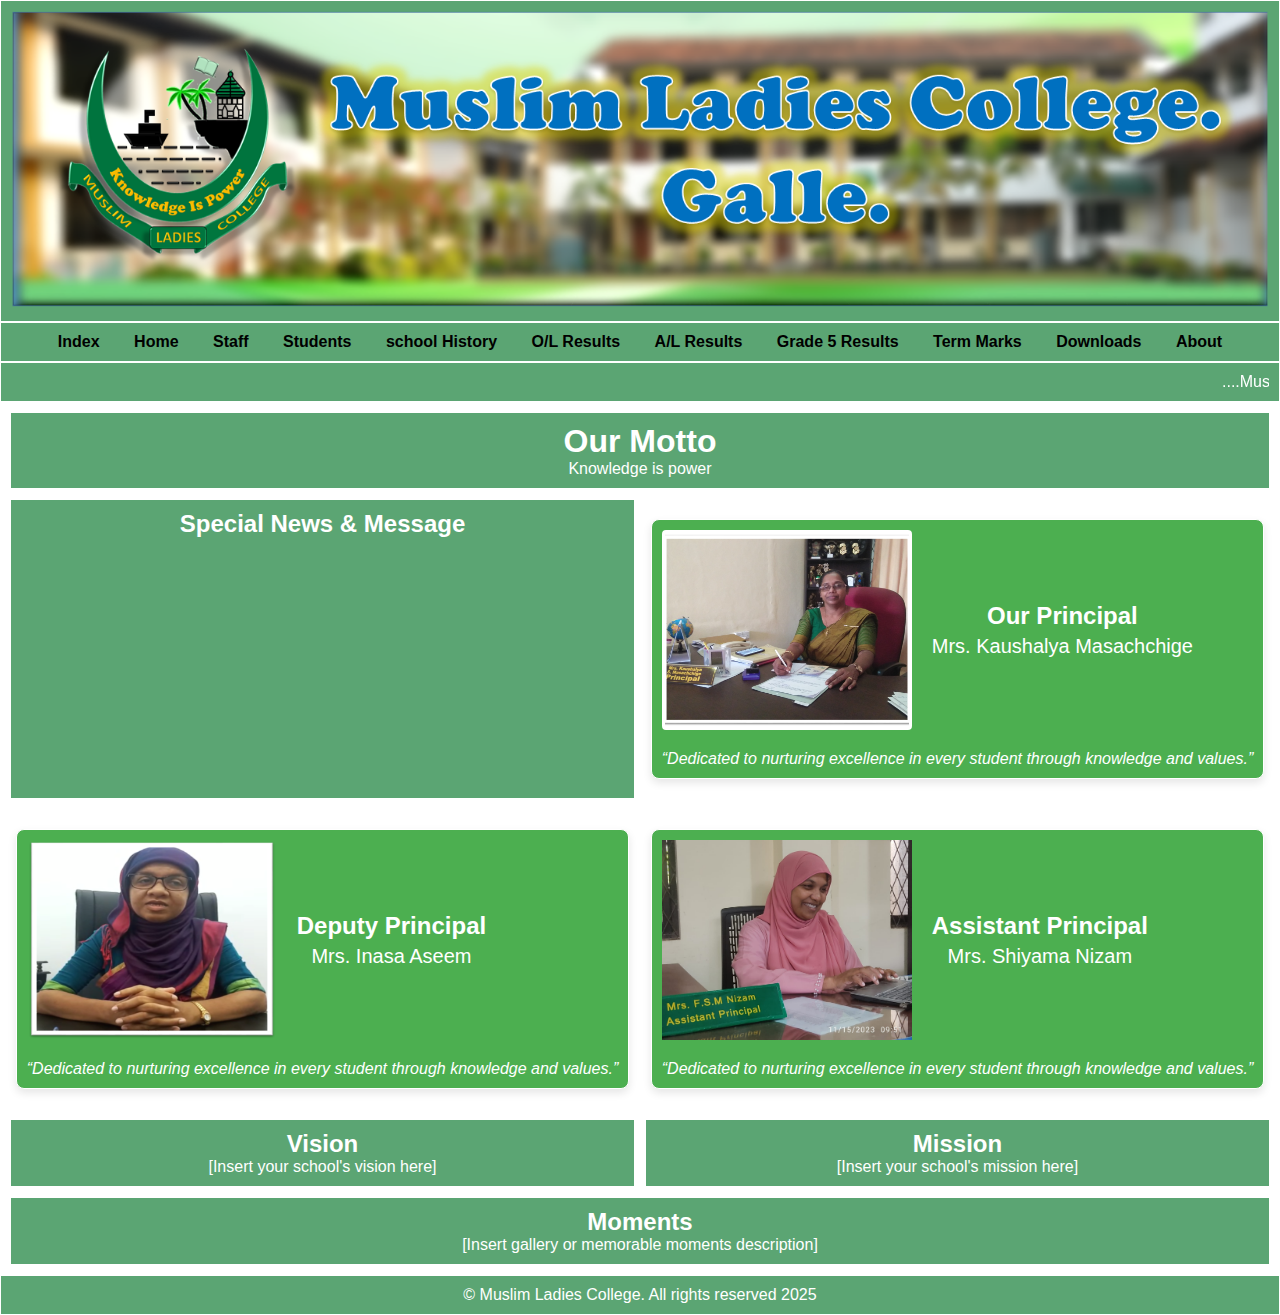
<file: index.html>
<!DOCTYPE html>
<html lang="en">
<head>
  <meta charset="UTF-8">
  <meta name="viewport" content="width=device-width, initial-scale=1.0">
  <title>School Webpage</title>
  <link rel="stylesheet" href="style1.css">
</head>
<body>
  <header class=><img src="school bunner.png" alt="Header Image" style="height:100%; width: 100%;"></header>
   <nav>
    <ul>
        <li><a href="index.html">Index</a></li>
        <li><a href="home.html">Home</a></li>
        <li><a href="Staff.html">Staff</a></li>
        <li><a href="students.html">Students</a></li>
        <li><a href="School History.html">school History</a></li>
        <li><a href="ol-results.html">O/L Results</a></li>
        <li><a href="al-results.html">A/L Results</a></li>
        <li><a href="grade5-results.html">Grade 5 Results</a></li>
        <li><a href="term-marks.html">Term Marks</a></li>
        <li><a href="downloads.html">Downloads</a></li>
        <li><a href="about.html">About</a></li>
    </ul>
</nav>
  <section class="special-message"><marquee>....Muslim Lades College, Galle. - ICT LAB - Our official website is Under construction, it's Coming Soon................</marquee></section>
  <main class="main-content">
    <section class="special-news">
      <h2>Special News & Message</h2>
    </section>
  
    <section class="motto">
      <h1>Our Motto</h1>
      <p>Knowledge is power</p>
    </section>
  
    <section class="principal-card">
        <div class="card-content">
          <img src="Kawshalya.png" alt="Principal Photo" class="principal-photo"style="height:200px; width: 250px;">
          <div class="principal-info">
            <h2>Our Principal</h2>
            <h3>Mrs. Kaushalya Masachchige</h3>
          </div>
        </div>
        <p class="quote">“Dedicated to nurturing excellence in every student through knowledge and values.”</p>
      </section>
      
      <section class="principal-card">
        <div class="card-content">
          <img src="Inasa.png" alt="Deputy Principal Photo" class="Deputy"style="height:200px; width: 250px;">
          <div class="principal-info">
            <h2>Deputy Principal</h2>
            <h3>Mrs. Inasa Aseem</h3>
          </div>
        </div>
        <p class="quote">“Dedicated to nurturing excellence in every student through knowledge and values.”</p>
      </section>
      
      <section class="principal-card">
        <div class="card-content">
          <img src="Shiyama.jpg" alt="Asst Principal Photo" class="Asst"style="height:200px; width: 250px;">
          <div class="principal-info">
            <h2>Assistant Principal</h2>
            <h3>Mrs. Shiyama Nizam</h3>
          </div>
        </div>
        <p class="quote">“Dedicated to nurturing excellence in every student through knowledge and values.”</p>
      </section>
  
    <section class="vision">
      <h2>Vision</h2>
      <p>[Insert your school's vision here]</p>
    </section>
  
    <section class="mission">
      <h2>Mission</h2>
      <p>[Insert your school's mission here]</p>
    </section>
  
    <section class="moments">
      <h2>Moments</h2>
      <p>[Insert gallery or memorable moments description]</p>
    </section>
  </main>
  

  <footer class=>&copy; Muslim Ladies College. All rights reserved 2025</footer>
</body>
</html>
</file>
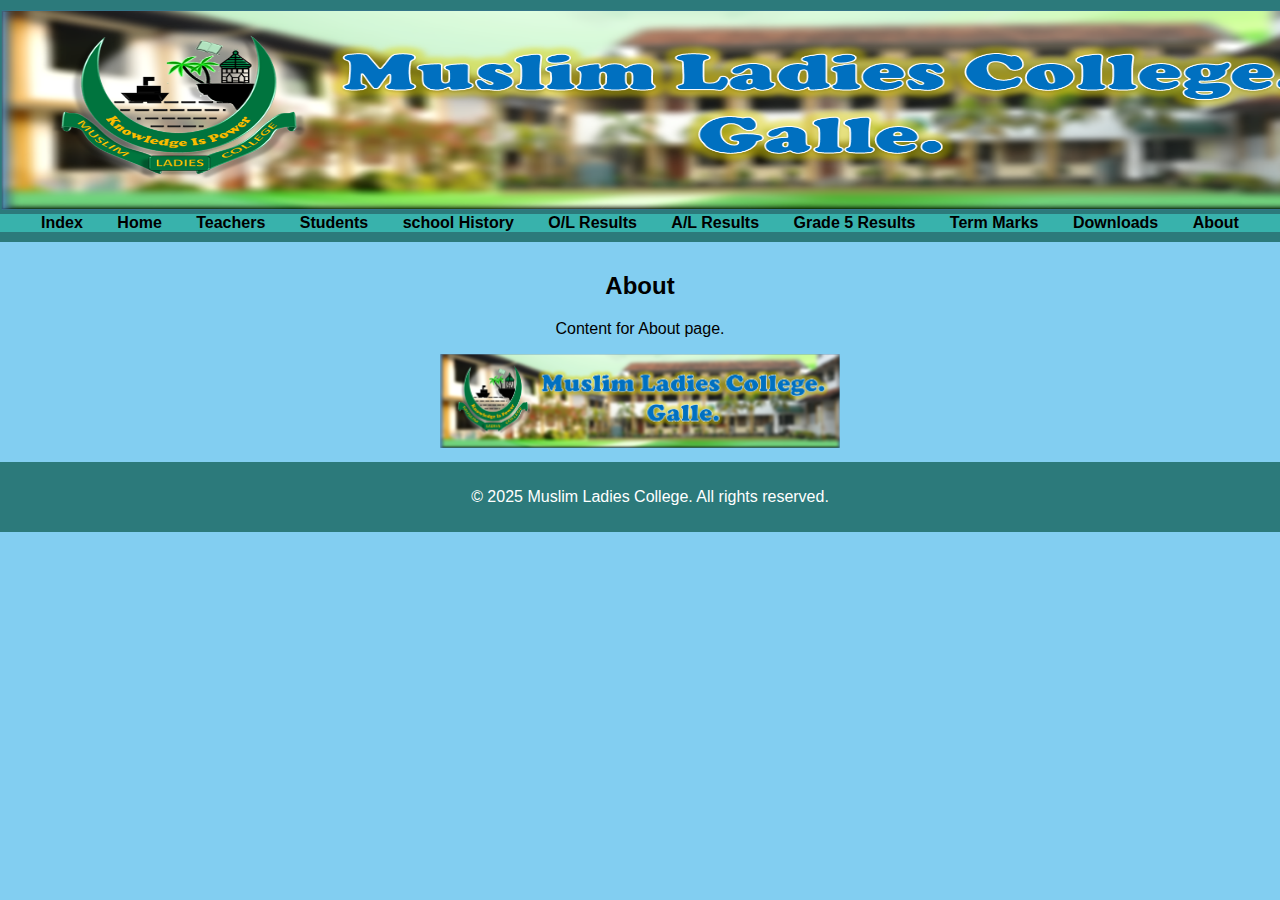
<file: about.html>
<!DOCTYPE html>
<html lang="en">
<head>
    <meta charset="UTF-8">
    <title>Muslim Ladies College - About</title>
    <link rel="stylesheet" href="style.css">
</head>
<body>
<header>
    <img src="school bunner.png" alt="Header Image" style="height: 200px; width: 1350px;">
    <nav>
        <ul>
            <li><a href="index.html">Index</a></li>
            <li><a href="home.html">Home</a></li>
            <li><a href="teachers.html">Teachers</a></li>
            <li><a href="students.html">Students</a></li>
            <li><a href="School History.html">school History</a></li>
            <li><a href="ol-results.html">O/L Results</a></li>
            <li><a href="al-results.html">A/L Results</a></li>
            <li><a href="grade5-results.html">Grade 5 Results</a></li>
            <li><a href="term-marks.html">Term Marks</a></li>
            <li><a href="downloads.html">Downloads</a></li>
            <li><a href="about.html">About</a></li>
        </ul>
    </nav>
</header>
<main>
    <h2>About</h2>
    <p>Content for About page.</p>
    <img src="school bunner.png" alt="School Building" width="400">
</main>
<footer>
    <p>&copy; 2025 Muslim Ladies College. All rights reserved.</p>
</footer>
</body>
</html>
</file>
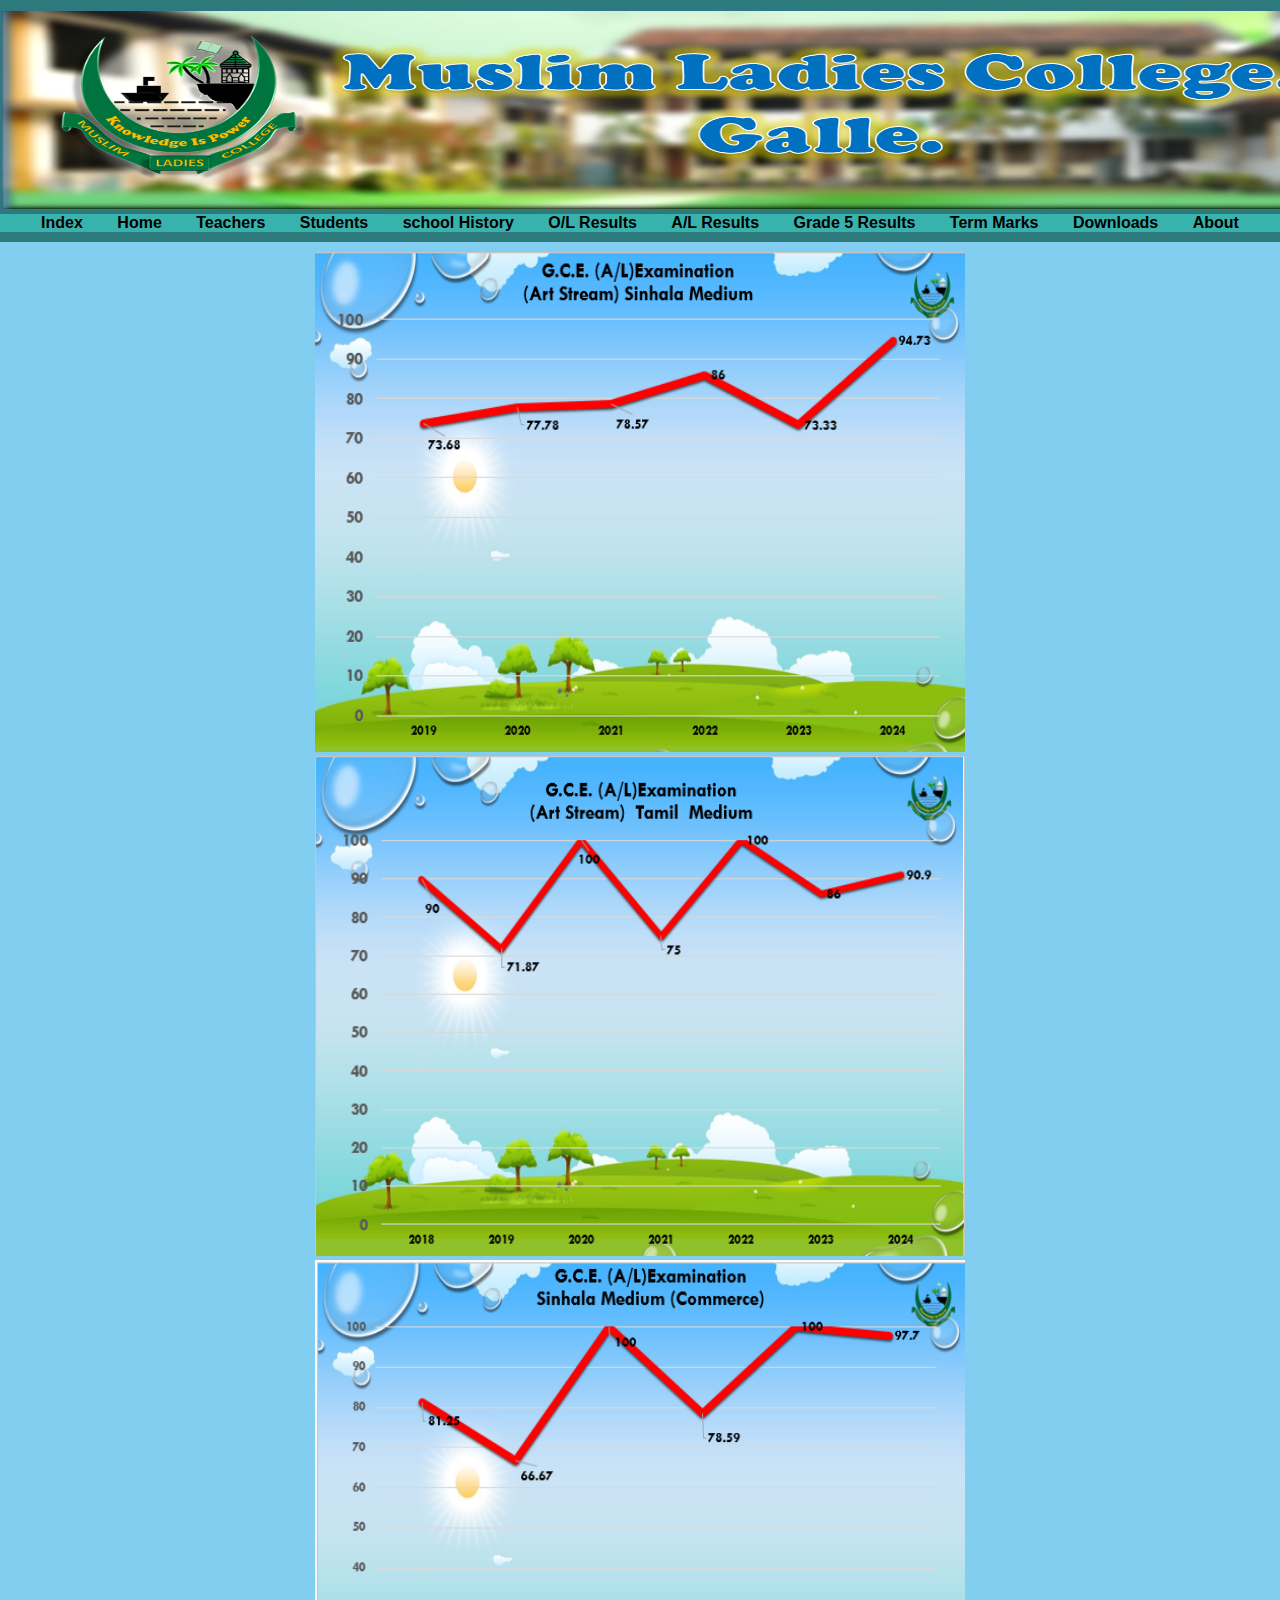
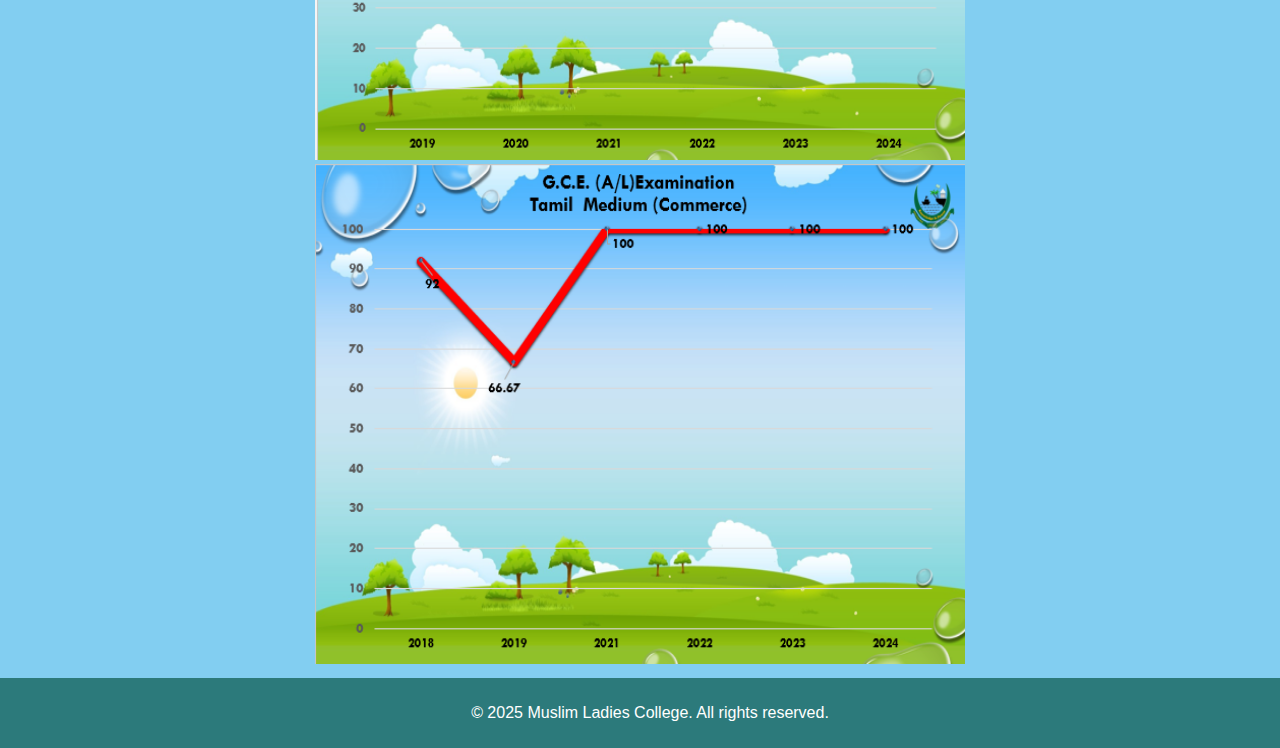
<file: al-results.html>
<!DOCTYPE html>
<html lang="en">
<head>
    <meta charset="UTF-8">
    <title>Muslim Ladies College - Al Results</title>
    <link rel="stylesheet" href="style.css">
</head>
<body>
<header>
    <img src="school bunner.png" alt="Header Image" style="height: 200px; width: 1350px;">
    <nav>
        <ul>
            <li><a href="index.html">Index</a></li>
            <li><a href="home.html">Home</a></li>
            <li><a href="teachers.html">Teachers</a></li>
            <li><a href="students.html">Students</a></li>
            <li><a href="School History.html">school History</a></li>
            <li><a href="ol-results.html">O/L Results</a></li>
            <li><a href="al-results.html">A/L Results</a></li>
            <li><a href="grade5-results.html">Grade 5 Results</a></li>
            <li><a href="term-marks.html">Term Marks</a></li>
            <li><a href="downloads.html">Downloads</a></li>
            <li><a href="about.html">About</a></li>
        </ul>
    </nav>
</header>
<main>
    <img src="Al Sinhala Art 2019 -2024.png" alt="Al SINHALA" style="height: 500px; width: 650px;">
    <img src="Al Tamil Art 2019 -2024.png" alt="Al SINHALA" style="height: 500px; width: 650px;"><br>
    <img src="Al Sinhala Com 2019 -2024.png" alt="Al SINHALA" style="height: 500px; width: 650px;">
    <img src="Al Tamil Com 2019 -2024.png" alt="Al SINHALA" style="height: 500px; width: 650px;">
</main>
<footer>
    <p>&copy; 2025 Muslim Ladies College. All rights reserved.</p>
</footer>
</body>
</html>
</file>
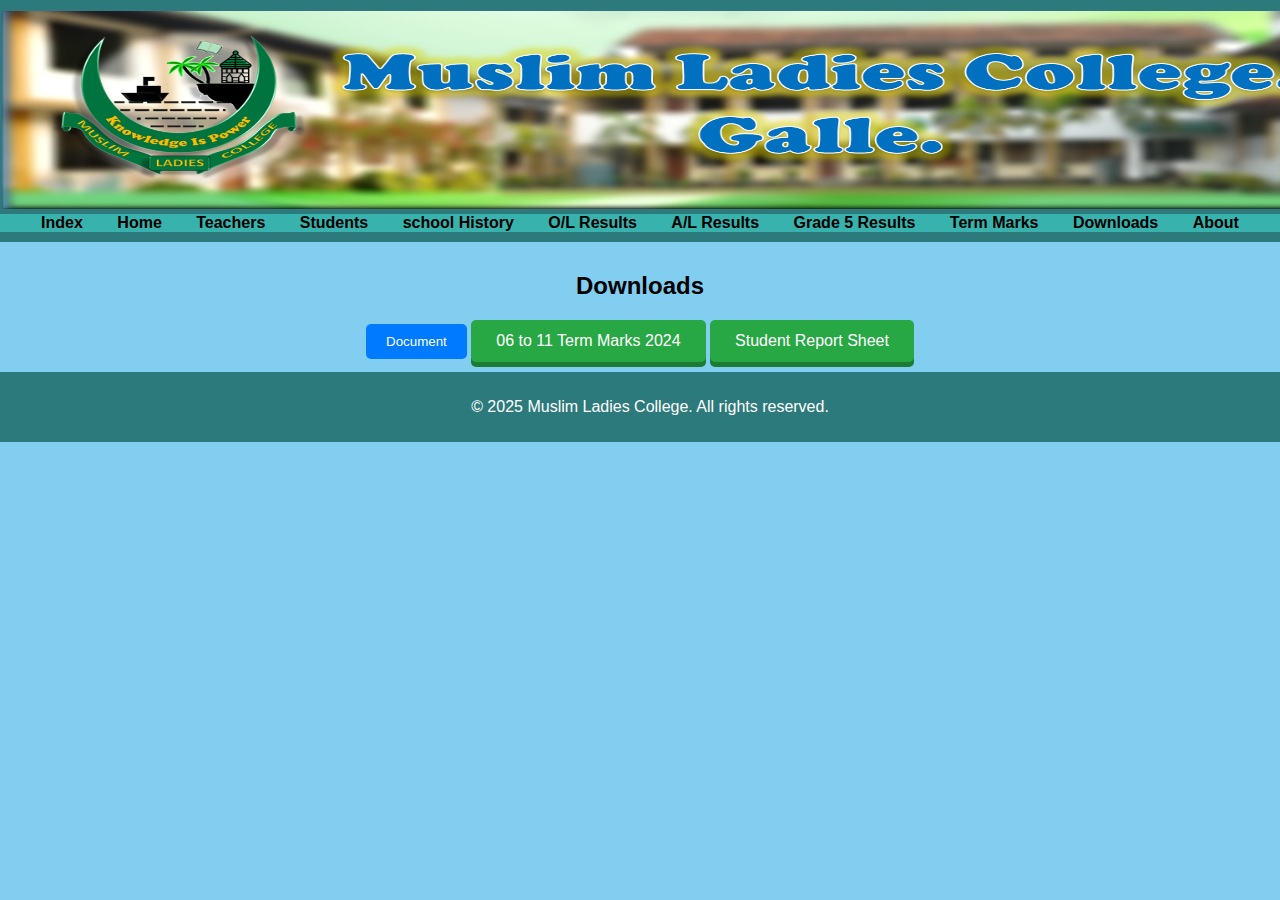
<file: downloads.html>
<!DOCTYPE html>
<html lang="en">
<head>
    <meta charset="UTF-8">
    <title>Muslim Ladies College - Downloads</title>
    <link rel="stylesheet" href="style.css">
</head>
<body>
<header>
    <img src="school bunner.png" alt="Header Image" style="height: 200px; width: 1350px;">
    <nav>
        <ul>
            <li><a href="index.html">Index</a></li>
            <li><a href="home.html">Home</a></li>
            <li><a href="teachers.html">Teachers</a></li>
            <li><a href="students.html">Students</a></li>
            <li><a href="School History.html">school History</a></li>
            <li><a href="ol-results.html">O/L Results</a></li>
            <li><a href="al-results.html">A/L Results</a></li>
            <li><a href="grade5-results.html">Grade 5 Results</a></li>
            <li><a href="term-marks.html">Term Marks</a></li>
            <li><a href="downloads.html">Downloads</a></li>
            <li><a href="about.html">About</a></li>
        </ul>
    </nav>
</header>
<main>
    <h2>Downloads</h2>
   
        <button style="padding: 10px 20px; background-color: #007BFF; color: white; border: none; border-radius: 5px;">
           Document
        </button>
        <style>
            .btn-3d {
                display: inline-block;
                padding: 12px 25px;
                background-color: #28a745;
                color: white;
                text-decoration: none;
                font-size: 16px;
                border: none;
                border-radius: 5px;
                box-shadow: 0 5px #1c7c31;
                transition: all 0.2s ease;
            }
    
            .btn-3d:active {
                box-shadow: 0 2px #1c7c31;
                transform: translateY(3px);
            }
        </style>
      <body>
    
    <!-- 3D Button as a Link -->
    <a href="https://drive.google.com/file/d/1YOzg71ZxPlFze0_98uGScheX-6j3EMrz/view?usp=drive_link" class="btn-3d">06 to 11 Term Marks 2024</a>
    <a href="https://docs.google.com/spreadsheets/d/1kXZYkl-W1kfPlG2fYW4A7WAwiJGqR9p8TdI-QAKw7N8/edit?usp=sharing" class="btn-3d">Student Report Sheet</a>
    
    </body>
</main>
<footer>
    <p>&copy; 2025 Muslim Ladies College. All rights reserved.</p>
</footer>
</body>
</html>
</file>
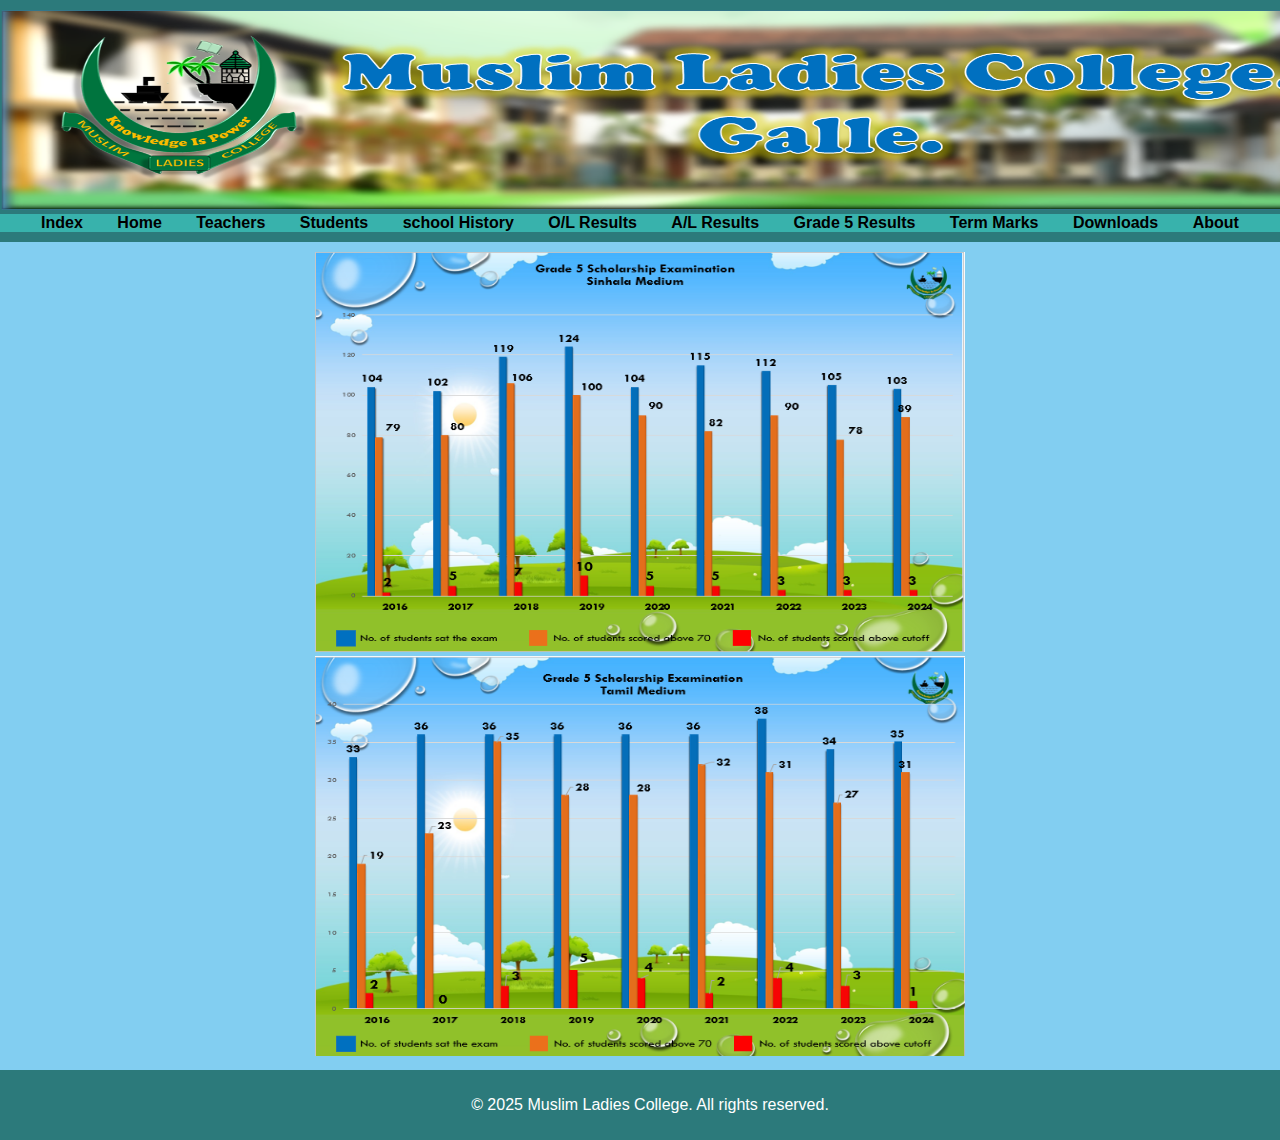
<file: grade5-results.html>
<!DOCTYPE html>
<html lang="en">
<head>
    <meta charset="UTF-8">
    <title>Muslim Ladies College - Grade5 Results</title>
    <link rel="stylesheet" href="style.css">
</head>
<body>
<header>
    <img src="school bunner.png" alt="Header Image" style="height: 200px; width: 1350px;">
    <nav>
        <ul>
            <li><a href="index.html">Index</a></li>
            <li><a href="home.html">Home</a></li>
            <li><a href="teachers.html">Teachers</a></li>
            <li><a href="students.html">Students</a></li>
            <li><a href="School History.html">school History</a></li>
            <li><a href="ol-results.html">O/L Results</a></li>
            <li><a href="al-results.html">A/L Results</a></li>
            <li><a href="grade5-results.html">Grade 5 Results</a></li>
            <li><a href="term-marks.html">Term Marks</a></li>
            <li><a href="downloads.html">Downloads</a></li>
            <li><a href="about.html">About</a></li>
        </ul>
    </nav>
</header>
<main>
    <img src="Grade 5 Result 2016-2024 Sinhala.png" alt="Header Image" style="height: 400px; width: 650px;"><img src="Grade 5 Result 2016-2024 Tamil.png" alt="Header Image" style="height: 400px; width: 650px;">
</main>
<footer>
    <p>&copy; 2025 Muslim Ladies College. All rights reserved.</p>
</footer>
</body>
</html>
</file>
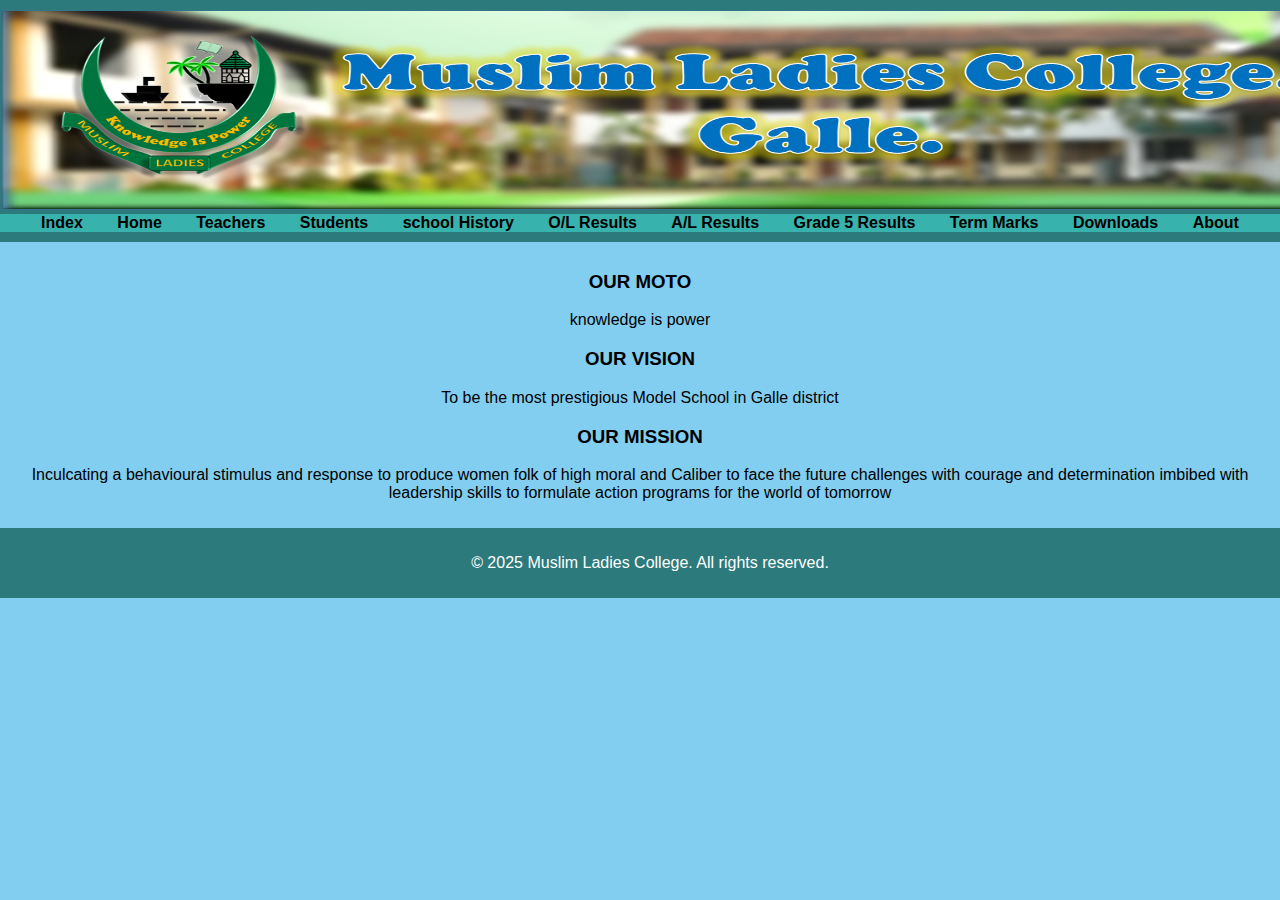
<file: home.html>
<!DOCTYPE html>
<html lang="en">
<head>
    <meta charset="UTF-8">
    <title>Muslim Ladies College - Home</title>
    <link rel="stylesheet" href="style.css">
</head>
<body>
<header>
    <img src="school bunner.png" alt="Header Image" style="height: 200px; width: 1350px;">
    <nav>
        <ul>
            <li><a href="index.html">Index</a></li>
            <li><a href="home.html">Home</a></li>
            <li><a href="teachers.html">Teachers</a></li>
            <li><a href="students.html">Students</a></li>
            <li><a href="School History.html">school History</a></li>
            <li><a href="ol-results.html">O/L Results</a></li>
            <li><a href="al-results.html">A/L Results</a></li>
            <li><a href="grade5-results.html">Grade 5 Results</a></li>
            <li><a href="term-marks.html">Term Marks</a></li>
            <li><a href="downloads.html">Downloads</a></li>
            <li><a href="about.html">About</a></li>
        </ul>
    </nav>
</header>
<main>
    <section>
        <h3>OUR MOTO</h3>
        <p>knowledge is power</p>
    </section>   
    <!-- Vission Section -->
    <section>
        <h3>OUR VISION</h3>
        <p>To be the most prestigious Model School in Galle district</p>
    </section>
    <!-- Mission Section -->
 <section>
    <h3>OUR MISSION</h3>
    <p>Inculcating a behavioural stimulus and response to produce women folk of high moral and Caliber to face the future challenges with courage and determination imbibed with leadership skills to formulate action programs for the world of tomorrow</p>
</main>
<footer>
    <p>&copy; 2025 Muslim Ladies College. All rights reserved.</p>
</footer>
</body>
</html>
</file>
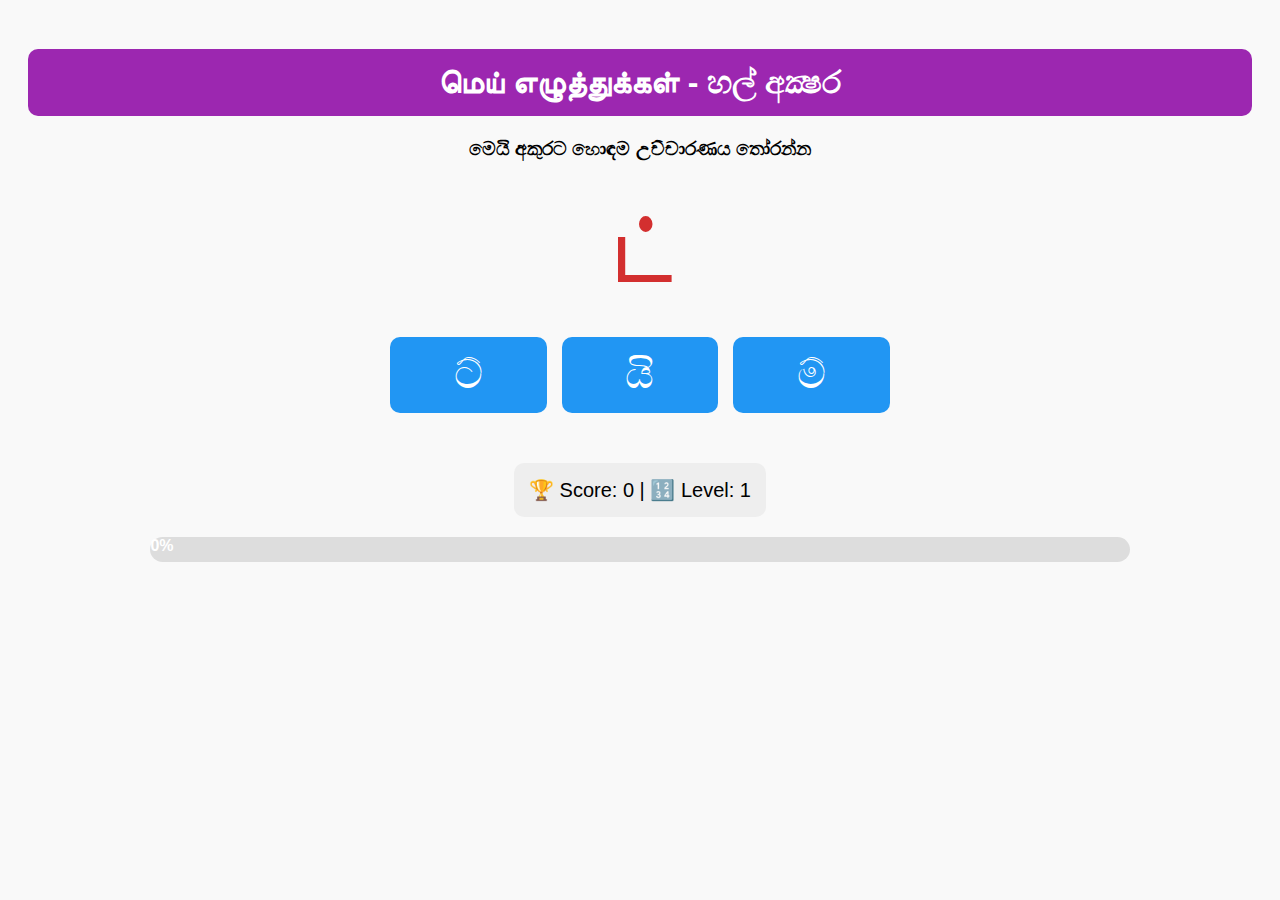
<file: mai.html>
<!DOCTYPE html>
<html lang="ta">
<head>
  <meta charset="UTF-8">
  <title>மெய் எழுத்துக்கள் - හල් අක්‍ෂර ගේම්</title>
  <style>
    body { font-family: 'Noto Sans Tamil', Arial, sans-serif; text-align: center; background: #f9f9f9; padding: 20px; }
    h1 { background: #9c27b0; color: white; padding: 15px; border-radius: 10px; }
    #letter { font-size: 100px; margin: 30px 0; color: #d32f2f; }
    .options { display: grid; grid-template-columns: repeat(3, 1fr); gap: 15px; max-width: 500px; margin: auto; }
    button { padding: 15px; font-size: 40px; background: #2196f3; color: white; border: none; border-radius: 10px; cursor: pointer; transition: 0.3s; }
    button:hover { background: #1565c0; }
    #result { margin-top: 20px; font-size: 22px; font-weight: bold; }
    #scoreboard { margin-top: 30px; font-size: 20px; background: #eeeeee; padding: 15px; border-radius: 10px; display: inline-block; }
    .progress-container { width: 80%; background: #ddd; border-radius: 20px; margin: 20px auto; height: 25px; }
    .progress-bar { height: 25px; width: 0%; background: #9c27b0; border-radius: 20px; text-align: center; color: white; font-weight: bold; }
  </style>
</head>
<body>
  <h1>மெய் எழுத்துக்கள் - හල් අක්‍ෂර</h1>
  <h3>මෙයි අකුරට හොඳම උච්චාරණය තෝරන්න</h3>

  <div id="letter">க்</div>
  <div class="options" id="options"></div>
  <div id="result"></div>

  <div id="scoreboard">
    🏆 Score: <span id="score">0</span> | 🔢 Level: <span id="level">1</span>
  </div>

  <div class="progress-container">
    <div class="progress-bar" id="progress">0%</div>
  </div>

  <script>
    const meiLetters = [
      { letter: "க்", sound: "ක්" },
      { letter: "ங்", sound: "ං" },
      { letter: "ச்", sound: "ච්" },
      { letter: "ஞ்", sound: "ඤ්" },
      { letter: "ட்", sound: "ට්" },
      { letter: "ண்", sound: "ණ්" },
      { letter: "த்", sound: "ත්" },
      { letter: "ந்", sound: "න්ද්" },
      { letter: "ப்", sound: "ප්" },
      { letter: "ம்", sound: "ම්" },
      { letter: "ய்", sound: "යි" },
      { letter: "ர்", sound: "ර්" },
      { letter: "ல்", sound: "ල්" },
      { letter: "வ்", sound: "ව්" },
      { letter: "ழ்", sound: "ල්(ළ)" },
      { letter: "ள்", sound: "ල්(ළ)" },
      { letter: "ற்", sound: "ට්ර්" },
      { letter: "ன்", sound: "න්" }
    ];

    let current, score = 0, level = 1, questions = 0;

    function newQuestion() {
      current = meiLetters[Math.floor(Math.random() * meiLetters.length)];
      document.getElementById("letter").textContent = current.letter;

      let options = [current.sound];
      while (options.length < 3) {
        let random = meiLetters[Math.floor(Math.random() * meiLetters.length)].sound;
        if (!options.includes(random)) options.push(random);
      }
      options.sort(() => Math.random() - 0.5);

      document.getElementById("options").innerHTML =
        options.map(opt => `<button onclick="checkAnswer('${opt}')">${opt}</button>`).join('');
      document.getElementById("result").textContent = "";
    }

    function checkAnswer(answer) {
      questions++;
      if (answer === current.sound) {
        score += 10;
        document.getElementById("result").textContent = "✅ හරි!";
      } else {
        document.getElementById("result").textContent = "❌ නැවත උත්සාහ කරන්න";
      }

      level = Math.floor(score / 50) + 1;
      document.getElementById("score").textContent = score;
      document.getElementById("level").textContent = level;

      let progress = Math.min((questions / 20) * 100, 100);
      document.getElementById("progress").style.width = progress + "%";
      document.getElementById("progress").textContent = Math.floor(progress) + "%";

      if (questions < 20) setTimeout(newQuestion, 1000);
      else document.getElementById("result").textContent = "🎉 ගේම් අවසන්! Total Score: " + score;
    }

    newQuestion();
  </script>
</body>
</html>
</file>
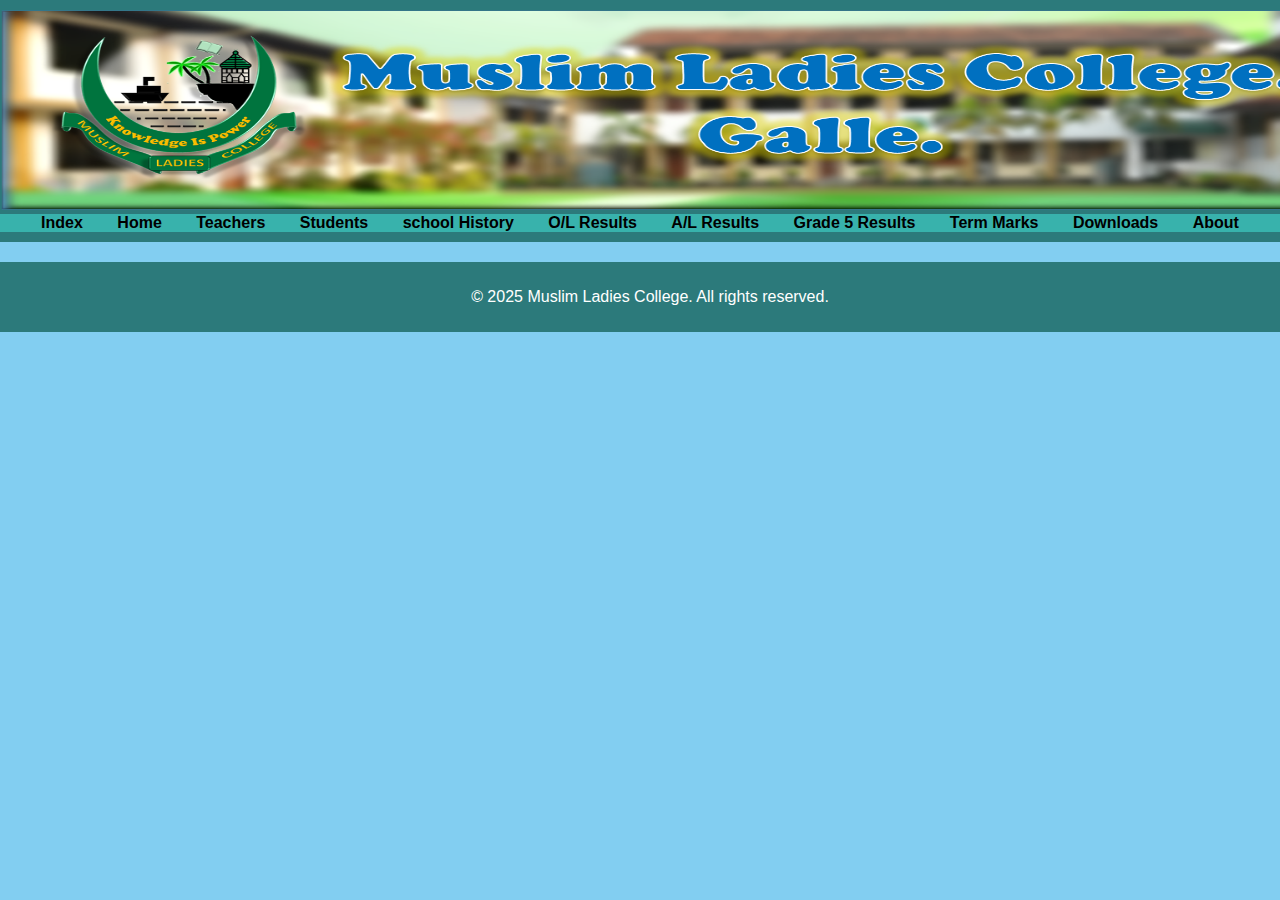
<file: ol-results.html>
<!DOCTYPE html>
<html lang="en">
<head>
    <meta charset="UTF-8">
    <title>Muslim Ladies College - Ol Results</title>
    <link rel="stylesheet" href="style.css">
</head>
<body>
<header>
    <img src="school bunner.png" alt="Header Image" style="height: 200px; width: 1350px;">
    <nav>
        <ul>
            <li><a href="index.html">Index</a></li>
            <li><a href="home.html">Home</a></li>
            <li><a href="teachers.html">Teachers</a></li>
            <li><a href="students.html">Students</a></li>
            <li><a href="School History.html">school History</a></li>
            <li><a href="ol-results.html">O/L Results</a></li>
            <li><a href="al-results.html">A/L Results</a></li>
            <li><a href="grade5-results.html">Grade 5 Results</a></li>
            <li><a href="term-marks.html">Term Marks</a></li>
            <li><a href="downloads.html">Downloads</a></li>
            <li><a href="about.html">About</a></li>
        </ul>
    </nav>
</header>
<main>
      
</main>
<footer>
    <p>&copy; 2025 Muslim Ladies College. All rights reserved.</p>
</footer>
</body>
</html>
</file>
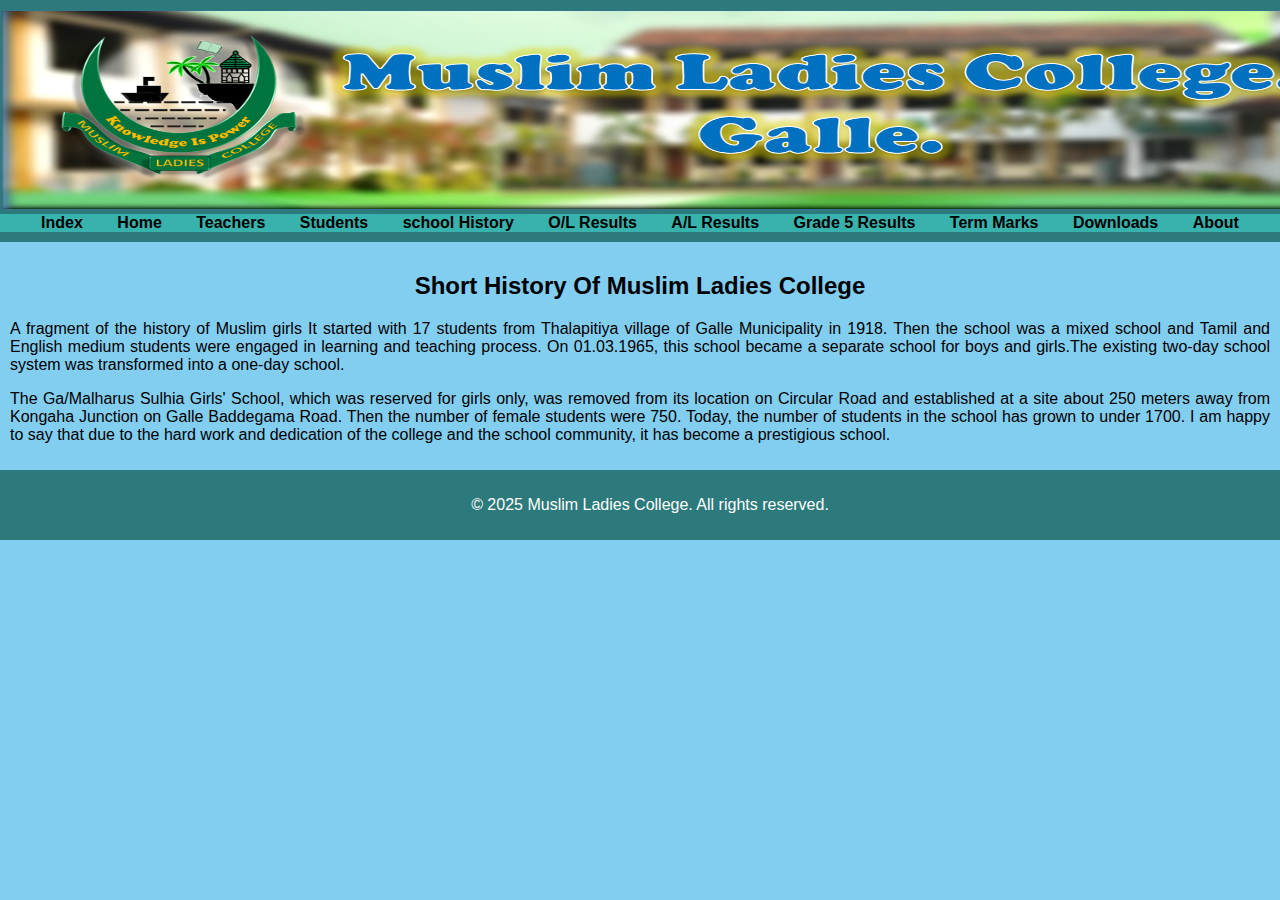
<file: School History.html>
<!DOCTYPE html>
<html lang="en">
<head>
    <meta charset="UTF-8">
    <title>Muslim Ladies College - School History</title>
    <link rel="stylesheet" href="style.css">
</head>
<body>
<header>
    <img src="school bunner.png" alt="Header Image" style="height: 200px; width: 1350px;">
    <nav>
        <ul>
            <li><a href="index.html">Index</a></li>
            <li><a href="home.html">Home</a></li>
            <li><a href="teachers.html">Teachers</a></li>
            <li><a href="students.html">Students</a></li>
            <li><a href="School History.html">school History</a></li>
            <li><a href="ol-results.html">O/L Results</a></li>
            <li><a href="al-results.html">A/L Results</a></li>
            <li><a href="grade5-results.html">Grade 5 Results</a></li>
            <li><a href="term-marks.html">Term Marks</a></li>
            <li><a href="downloads.html">Downloads</a></li>
            <li><a href="about.html">About</a></li>
        </ul>
    </nav>
</header>
<main>
    <h2>Short History Of Muslim Ladies College</h2>
    <p style="text-align: justify;">
        A fragment of the history of Muslim girls It started with 17 students from Thalapitiya village of Galle Municipality in 1918. 
        Then the school was a mixed school and Tamil and English medium students were engaged in learning and teaching process. 
        On 01.03.1965, this school became a separate school for boys and girls.The existing two-day school system was transformed into 
        a one-day school.</p> 
    <p style="text-align: justify;">The Ga/Malharus Sulhia Girls' School, which was reserved for girls only, was removed from its location on Circular Road and established at a site about 250 meters away from Kongaha Junction on Galle Baddegama Road. 
        Then the number of female students were 750. 
        Today, the number of students in the school has grown to under 1700. I am happy to say that due to the hard work and dedication of the college and the school community, it has become a prestigious school.
    </aling></p>

</main>
<footer>
    <p>&copy; 2025 Muslim Ladies College. All rights reserved.</p>
</footer>
</body>
</html>
</file>
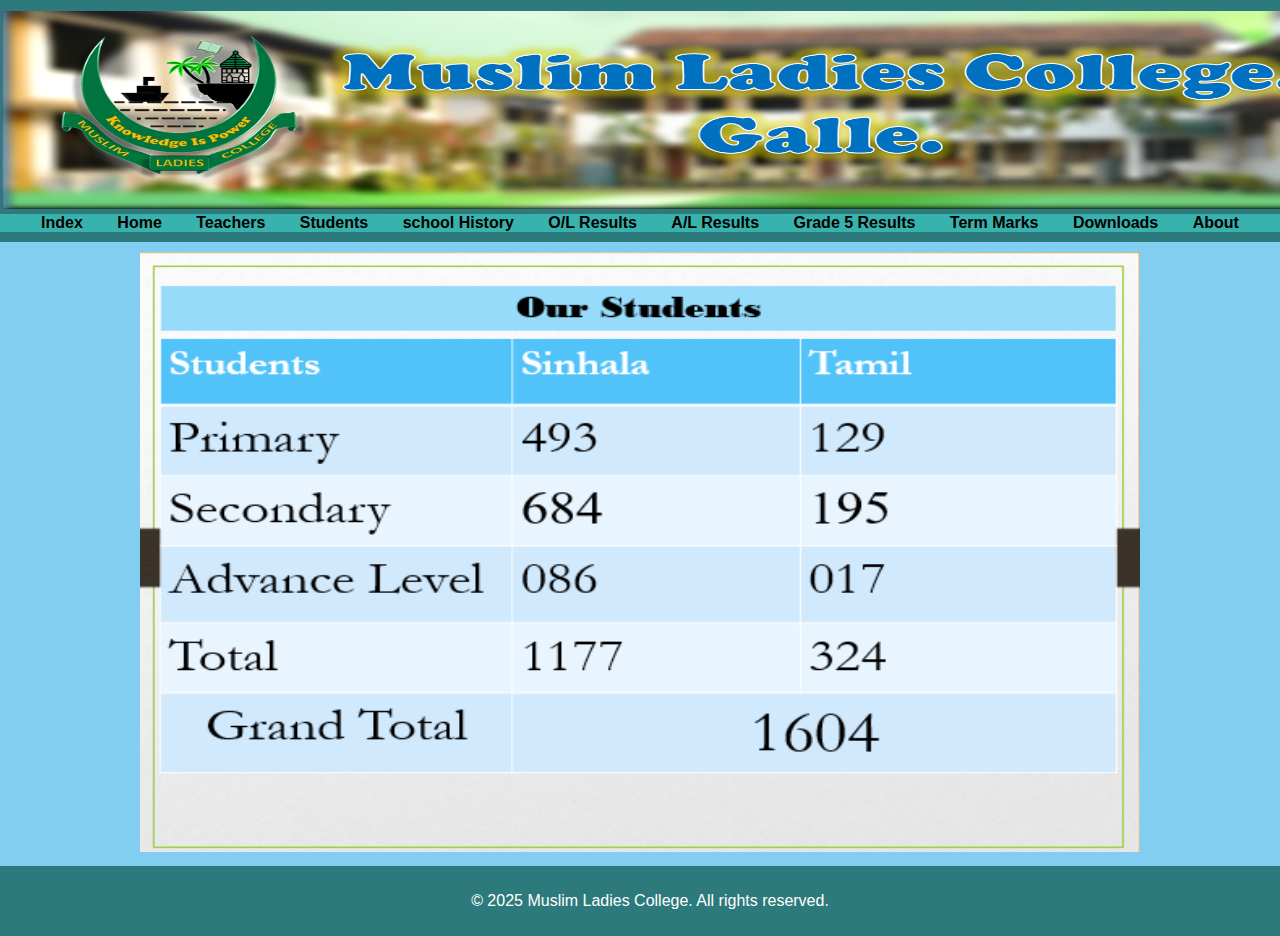
<file: students.html>
<!DOCTYPE html>
<html lang="en">
<head>
    <meta charset="UTF-8">
    <title>Muslim Ladies College - Students</title>
    <link rel="stylesheet" href="style.css">
</head>
<body>
<header>
    <img src="school bunner.png" alt="Header Image" style="height: 200px; width: 1350px;">
    <nav>
        <ul>
            <li><a href="index.html">Index</a></li>
            <li><a href="home.html">Home</a></li>
            <li><a href="teachers.html">Teachers</a></li>
            <li><a href="students.html">Students</a></li>
            <li><a href="School History.html">school History</a></li>
            <li><a href="ol-results.html">O/L Results</a></li>
            <li><a href="al-results.html">A/L Results</a></li>
            <li><a href="grade5-results.html">Grade 5 Results</a></li>
            <li><a href="term-marks.html">Term Marks</a></li>
            <li><a href="downloads.html">Downloads</a></li>
            <li><a href="about.html">About</a></li>
        </ul>
    </nav>
</header>
<main>
        <img src="Students.png" alt="Student Details" style="height: 600px; width: 1000px;">
</main>
<footer>
    <p>&copy; 2025 Muslim Ladies College. All rights reserved.</p>
</footer>
</body>
</html>
</file>
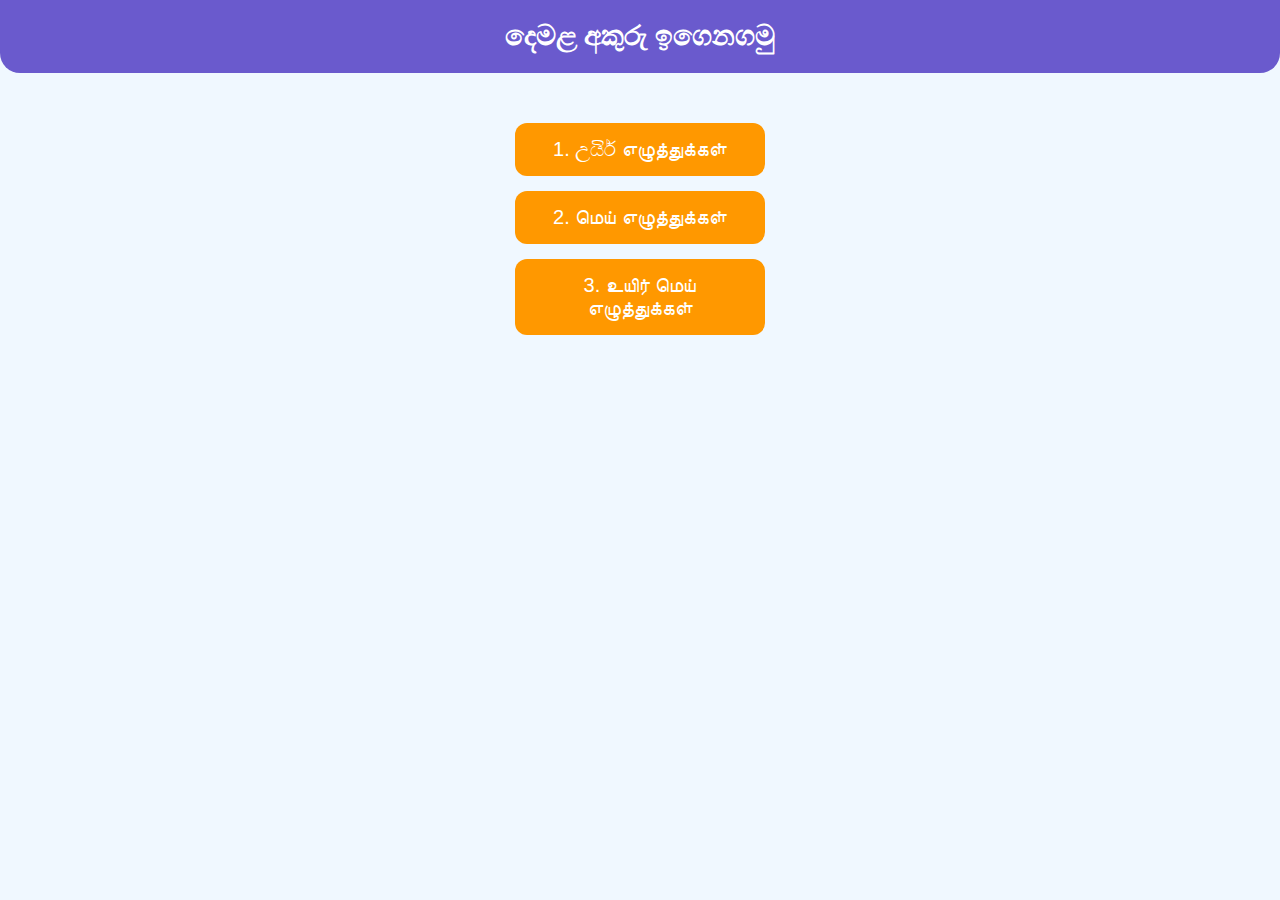
<file: Tamil.html>
<!DOCTYPE html>
<html lang="ta">
<head>
  <meta charset="UTF-8">
  <title>දෙමළ අකුරු ඉගෙනගමු</title>
  <style>
    body {
      font-family: 'Noto Sans Tamil', Arial, sans-serif;
      text-align: center;
      background: #f0f8ff;
      margin: 0;
      padding: 0;
    }
    header {
      background: #6a5acd;
      color: white;
      padding: 20px;
      font-size: 28px;
      font-weight: bold;
      border-radius: 0 0 20px 20px;
    }
    .btn-container {
      margin-top: 50px;
    }
    button {
      display: block;
      width: 250px;
      margin: 15px auto;
      padding: 15px;
      font-size: 20px;
      background: #ff9800;
      border: none;
      border-radius: 12px;
      color: white;
      cursor: pointer;
      transition: 0.3s;
    }
    button:hover {
      background: #e65100;
    }
  </style>
</head>
<body>
  <header>දෙමළ අකුරු ඉගෙනගමු</header>

  <div class="btn-container">
    <button onclick="location.href='uyir.html'">1. උයිර් எழுத்துக்கள்</button>
    <button onclick="location.href='mei.html'">2. மெய் எழுத்துக்கள்</button>
    <button onclick="location.href='uyirmei.html'">3. உயிர் மெய் எழுத்துக்கள்</button>
  </div>
</body>
</html>
</file>
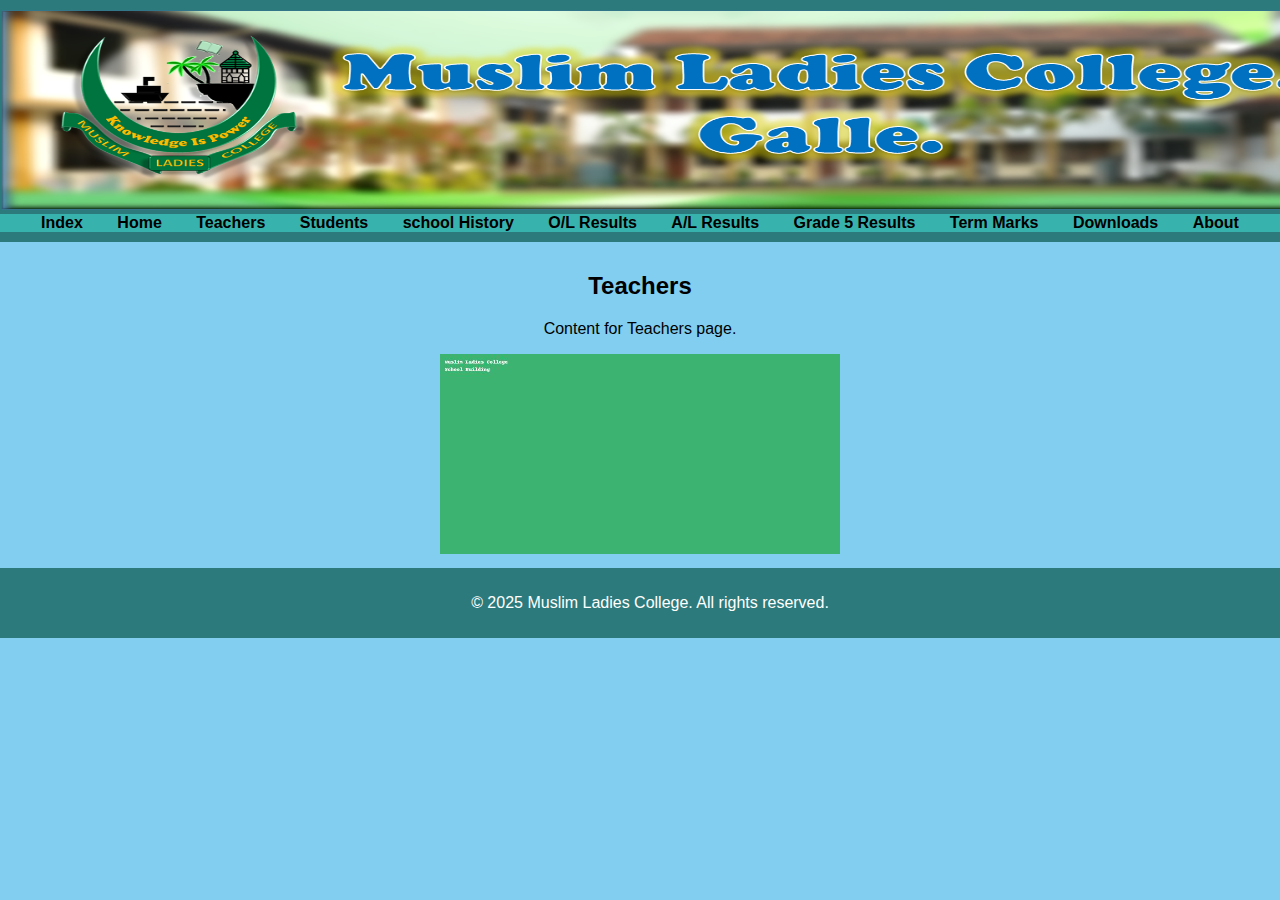
<file: teachers.html>
<!DOCTYPE html>
<html lang="en">
<head>
    <meta charset="UTF-8">
    <title>Muslim Ladies College - Teachers</title>
    <link rel="stylesheet" href="style.css">
</head>
<body>
<header>
    <img src="school bunner.png" alt="Header Image" style="height: 200px; width: 1350px;">
    <nav>
        <ul>
            <li><a href="index.html">Index</a></li>
            <li><a href="home.html">Home</a></li>
            <li><a href="teachers.html">Teachers</a></li>
            <li><a href="students.html">Students</a></li>
            <li><a href="School History.html">school History</a></li>
            <li><a href="ol-results.html">O/L Results</a></li>
            <li><a href="al-results.html">A/L Results</a></li>
            <li><a href="grade5-results.html">Grade 5 Results</a></li>
            <li><a href="term-marks.html">Term Marks</a></li>
            <li><a href="downloads.html">Downloads</a></li>
            <li><a href="about.html">About</a></li>
        </ul>
    </nav>
</header>
<main>
    <h2>Teachers</h2>
    <p>Content for Teachers page.</p>
    <img src="school-building.jpg" alt="School Building" width="400">
</main>
<footer>
    <p>&copy; 2025 Muslim Ladies College. All rights reserved.</p>
</footer>
</body>
</html>
</file>
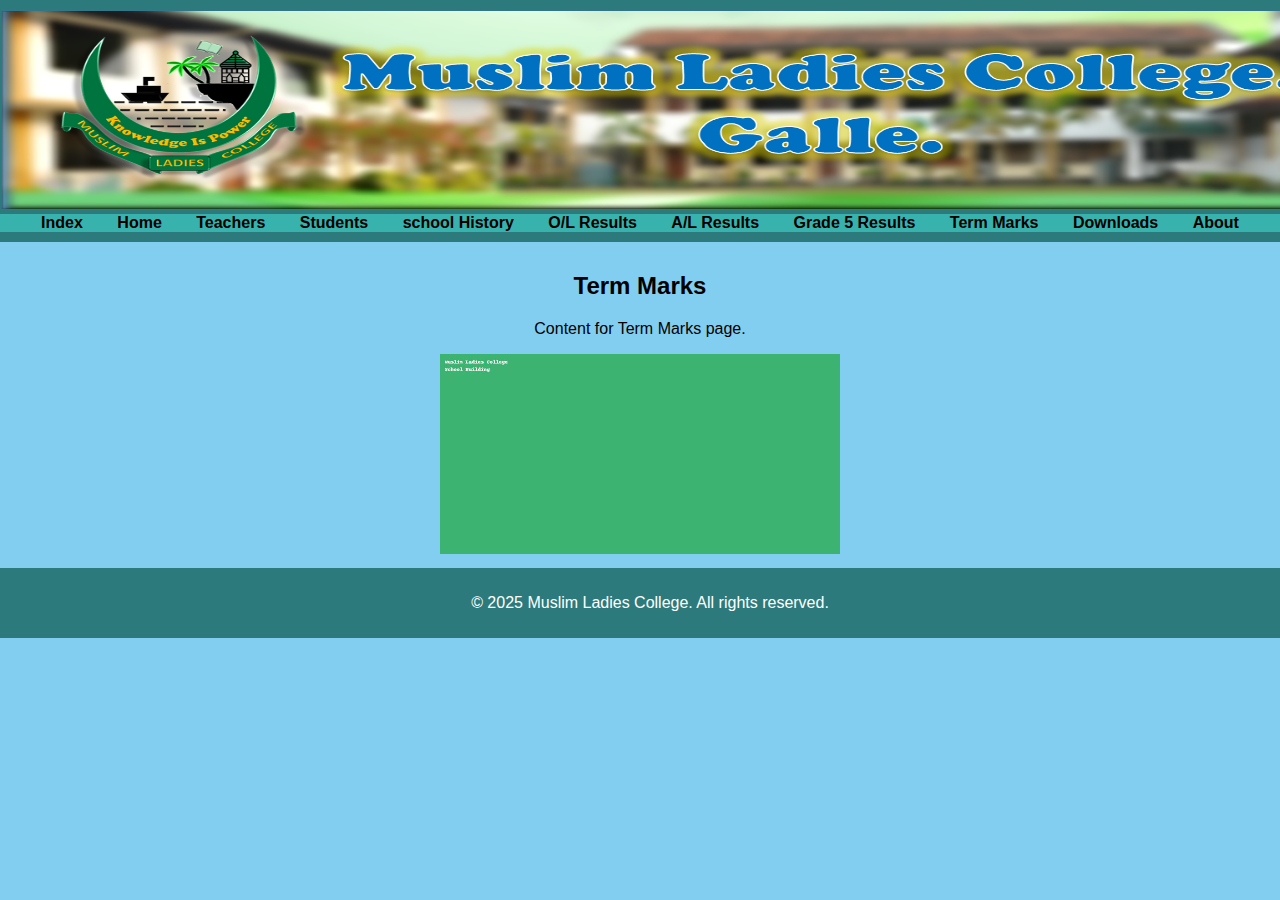
<file: term-marks.html>
<!DOCTYPE html>
<html lang="en">
<head>
    <meta charset="UTF-8">
    <title>Muslim Ladies College - Term Marks</title>
    <link rel="stylesheet" href="style.css">
</head>
<body>
<header>
    <img src="school bunner.png" alt="Header Image" style="height: 200px; width: 1350px;">
    <nav>
        <ul>
            <li><a href="index.html">Index</a></li>
            <li><a href="home.html">Home</a></li>
            <li><a href="teachers.html">Teachers</a></li>
            <li><a href="students.html">Students</a></li>
            <li><a href="School History.html">school History</a></li>
            <li><a href="ol-results.html">O/L Results</a></li>
            <li><a href="al-results.html">A/L Results</a></li>
            <li><a href="grade5-results.html">Grade 5 Results</a></li>
            <li><a href="term-marks.html">Term Marks</a></li>
            <li><a href="downloads.html">Downloads</a></li>
            <li><a href="about.html">About</a></li>
        </ul>
    </nav>
</header>
<main>
    <h2>Term Marks</h2>
    <p>Content for Term Marks page.</p>
    <img src="school-building.jpg" alt="School Building" width="400">
</main>
<footer>
    <p>&copy; 2025 Muslim Ladies College. All rights reserved.</p>
</footer>
</body>
</html>
</file>
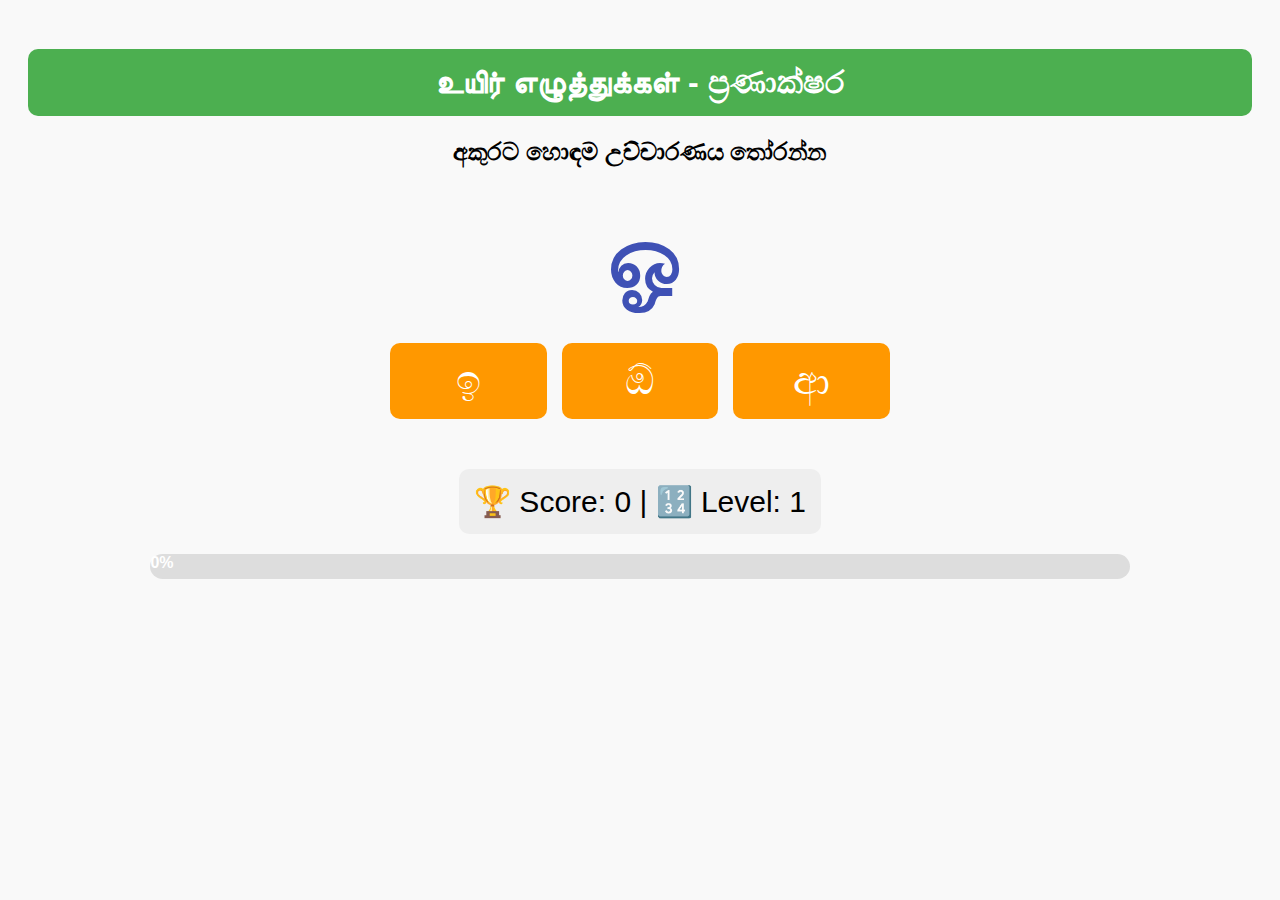
<file: uyir.html>
<!DOCTYPE html>
<html lang="ta">
<head>
  <meta charset="UTF-8">
  <title>உயிர் எழுத்துக்கள் - ගේම්</title>
  <style>
    body {
      font-family: 'Noto Sans Tamil', Arial, sans-serif;
      text-align: center;
      background: #f9f9f9;
      padding: 20px;
    }
    h1 {
      background: #4caf50;
      color: white;
      padding: 15px;
      border-radius: 10px;
    }
    #letter {
      font-size: 100px;
      margin: 30px 0;
      color: #3f51b5;
    }
    .options {
      display: grid;
      grid-template-columns: repeat(3, 1fr);
      gap: 15px;
      max-width: 500px;
      margin: auto;
    }
    button {
      padding: 15px;
      font-size: 40px;
      background: #ff9800;
      color: white;
      border: none;
      border-radius: 10px;
      cursor: pointer;
      transition: 0.3s;
    }
    button:hover {
      background: #e65100;
    }
    #result {
      margin-top: 20px;
      font-size: 30px;
      font-weight: bold;
    }
    #scoreboard {
      margin-top: 30px;
      font-size: 30px;
      background: #eeeeee;
      padding: 15px;
      border-radius: 10px;
      display: inline-block;
    }
    .progress-container {
      width: 80%;
      background: #ddd;
      border-radius: 20px;
      margin: 20px auto;
      height: 25px;
    }
    .progress-bar {
      height: 25px;
      width: 0%;
      background: #4caf50;
      border-radius: 20px;
      text-align: center;
      color: white;
      font-weight: bold;
    }
  </style>
</head>
<body>
  <h1>உயிர் எழுத்துக்கள் - ප්‍රණාක්ෂර </h1>
   <h2>අකුරට හොඳම උච්චාරණය තෝරන්න</h2>

  <div id="letter">அ</div>

  <div class="options" id="options"></div>

  <div id="result"></div>

  <div id="scoreboard">
    🏆 Score: <span id="score">0</span> | 🔢 Level: <span id="level">1</span>
  </div>

  <div class="progress-container">
    <div class="progress-bar" id="progress">0%</div>
  </div>

   <script>
    const uyirLetters = [
      { letter: "அ", sound: "අ" },
      { letter: "ஆ", sound: "ආ" },
      { letter: "இ", sound: "ඉ" },
      { letter: "ஈ", sound: "ඊ" },
      { letter: "உ", sound: "උ" },
      { letter: "ஊ", sound: "ඌ" },
      { letter: "எ", sound: "එ" },
      { letter: "ஏ", sound: "ඒ" },
      { letter: "ஐ", sound: "ඓ" },
      { letter: "ஒ", sound: "ඔ" },
      { letter: "ஓ", sound: "ඕ" },
      { letter: "ஔ", sound: "ඖ" }
    ];

    let current, score = 0, level = 1, questions = 0;

    function newQuestion() {
      current = uyirLetters[Math.floor(Math.random() * uyirLetters.length)];
      document.getElementById("letter").textContent = current.letter;

      let options = [current.sound];
      while (options.length < 3) {
        let random = uyirLetters[Math.floor(Math.random() * uyirLetters.length)].sound;
        if (!options.includes(random)) options.push(random);
      }
      options.sort(() => Math.random() - 0.5);

      let html = "";
      options.forEach(opt => {
        html += `<button onclick="checkAnswer('${opt}')">${opt}</button>`;
      });
      document.getElementById("options").innerHTML = html;
      document.getElementById("result").textContent = "";
    }

    function checkAnswer(answer) {
      questions++;
      if (answer === current.sound) {
        score += 10;
        document.getElementById("result").textContent = "✅ හරි!";
      } else {
        document.getElementById("result").textContent = "❌ නැවත උත්සාහ කරන්න";
      }

      // update level (every 5 correct answers = new level)
      level = Math.floor(score / 50) + 1;
      document.getElementById("score").textContent = score;
      document.getElementById("level").textContent = level;

      // progress bar (out of 20 questions)
      let progress = Math.min((questions / 20) * 100, 100);
      document.getElementById("progress").style.width = progress + "%";
      document.getElementById("progress").textContent = Math.floor(progress) + "%";

      if (questions < 20) {
        setTimeout(newQuestion, 1000);
      } else {
        document.getElementById("result").textContent = "🎉 ගේම් අවසන්! Total Score: " + score;
      }
    }

    newQuestion();
  </script>
</body>
</html>
</file>
<file: style1.css>
.principal-card {
  background-color: #4CAF50; /* Green */
  color: white;
  padding: 10px;
  border-radius: 8px;
  max-width: 800px;
  margin: 20px auto;
  box-shadow: 0 4px 8px rgba(0,0,0,0.1);
  font-family: sans-serif;
}

.card-content {
  display: flex;
  align-items: center;
  gap: 20px;
}

.principal-photo {
  height: 200px;
  width: 250px;
  object-fit: cover;
  border-radius: 4px;
  border: 3px solid white;
  background-color: white;
}

.principal-info h2 {
  margin: 0;
  font-size: 24px;
  font-weight: bold;
}

.principal-info h3 {
  margin: 5px 0 0;
  font-size: 20px;
  font-weight: normal;
}

.quote {
  margin-top: 20px;
  text-align: center;
  font-style: italic;
  font-size: 16px;
  color: #ffffff;
}

* {
  margin: 0;
  padding: 0;
  box-sizing: border-box;
}

body {
  font-family: sans-serif;
}

header, nav, section, footer {
  padding: 10px;
  text-align: center;
  background: #5ba573;
  color: white;
  border: 1px solid white;
}

.banner {
  height: 60px;
}

.links {
  height: 40px;
}

.special-message {
  height: 40px;
}
nav ul {
    list-style-type: none;
    padding: 0;
  background: #20a4d8;
   background-color: #5ba573;
    margin: 0;
    overflow: hidden;
}
nav ul li {
    display: inline;
    padding: 15px;
}
nav ul li a {
    color: rgb(0, 0, 0);
    text-decoration: none;
    font-weight: bold;
}
nav ul li a:hover {
    text-decoration: underline;
}
.main-content {
  display: grid;
  grid-template-areas:
    "motto motto"
    "special-news deputy-message"
    "principal-message asst-principal-message"
    "vision mission"
    "moments moments";
  gap: 10px;
  padding: 10px;
}

.special-news {
  grid-area: special-news;
}

.deputy-message {
  grid-area: deputy-message;
}



.asst-principal-message {
  grid-area: asst-principal-message;
}

.motto {
  grid-area: motto;
}

.vision {
  grid-area: vision;
}

.mission {
  grid-area: mission;
}

.moments {
  grid-area: moments;
}

.footer {
  height: 40px;
}
</file>
<file: style.css>
body {
    font-family: Arial, sans-serif;
    background-color: #82cef1;
    margin: 0;
    padding: 0;
}
header {
 
    background-color: #2c7a7b;
    color: white;
    padding: 10px 0;
    text-align: center;
}
nav ul {
    list-style-type: none;
    padding: 0;
    background-color: #38b2ac;
    margin: 0;
    overflow: hidden;
}
nav ul li {
    display: inline;
    padding: 15px;
}
nav ul li a {
    color: rgb(0, 0, 0);
    text-decoration: none;
    font-weight: bold;
}
nav ul li a:hover {
    text-decoration: underline;
}
main {
    padding: 10px;
    text-align: center;
}
footer {
    background-color: #2c7a7b;
    color: white;
    text-align: center;
    padding: 10px;
    
    bottom: 0;
    width: 100%;
}
</file>
